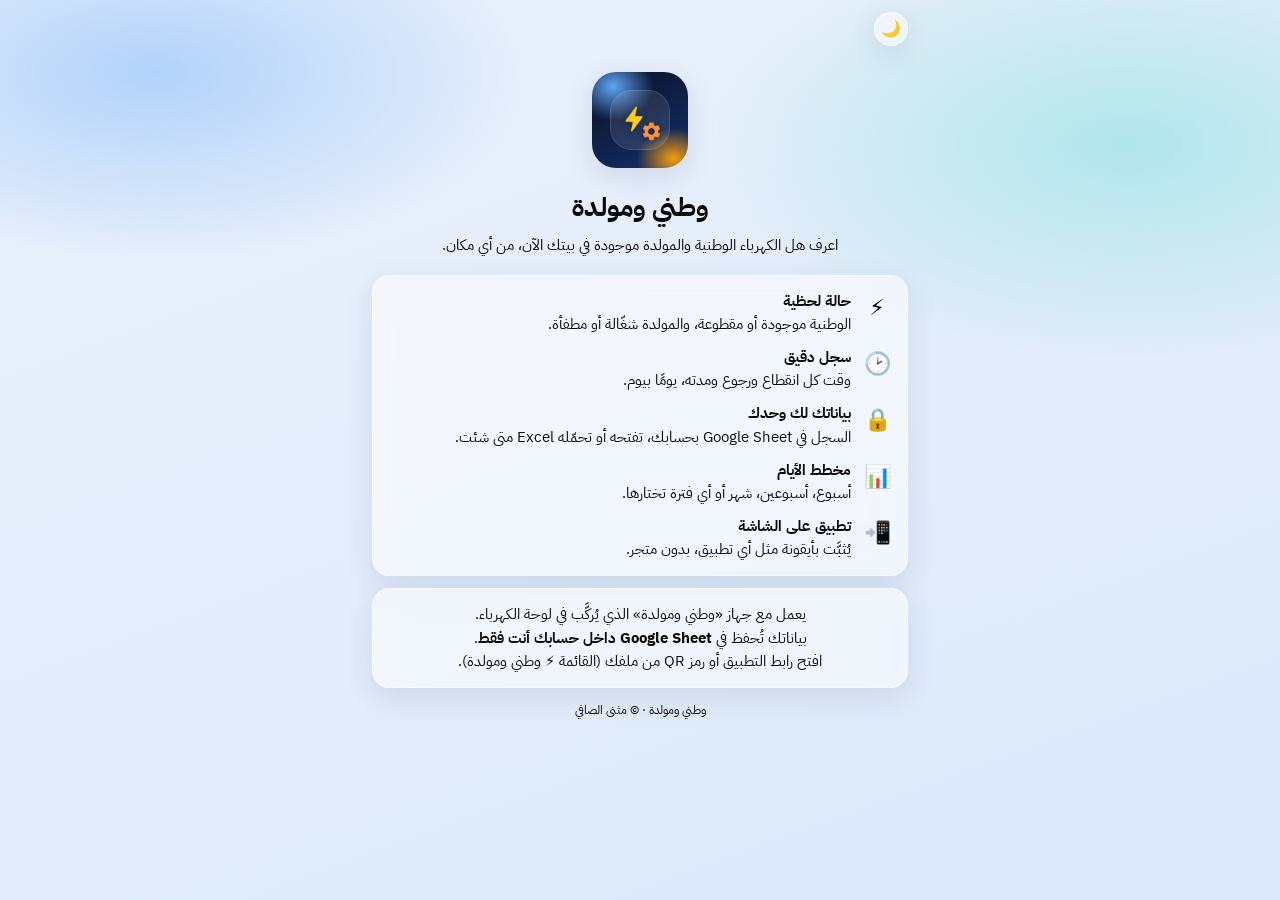
<file: index.html>
<!doctype html>
<html lang="ar" dir="rtl">
<head>
<meta charset="utf-8">
<meta name="viewport" content="width=device-width, initial-scale=1, viewport-fit=cover">
<meta name="theme-color" content="#eaf1fb">
<title>وطني ومولدة</title>
<link rel="icon" href="icon-192.png">
<link rel="apple-touch-icon" href="icon-180.png">
<script>
  // a customer who already opened their link goes straight to their app
  try{
    const q = new URLSearchParams(location.search);
    if (q.get("s") && q.get("k")) location.replace("app.html" + location.search);
    else if (localStorage.getItem("wm_cred")) location.replace("app.html");
  }catch(e){}
</script>
<link rel="preconnect" href="https://fonts.googleapis.com">
<link href="https://fonts.googleapis.com/css2?family=IBM+Plex+Sans+Arabic:wght@400;500;600;700&display=swap" rel="stylesheet">
<link rel="stylesheet" href="style.css">
<style>
  .hero{text-align:center;padding:26px 16px 18px}
  .hero img{width:96px;height:96px;border-radius:24px;box-shadow:var(--glass-sh)}
  .hero h1{font-size:26px;margin-top:12px}
  .hero p{font-size:15px;margin-top:4px}
  .feat{list-style:none;display:flex;flex-direction:column;gap:10px}
  .feat li{display:flex;gap:10px;align-items:flex-start;font-size:14.5px}
  .feat b{display:block}
  .feat .ic{font-size:22px;flex:none;width:32px;text-align:center}
  .tools-top{display:flex;justify-content:flex-start}
</style>
</head>
<body>
  <div class="tools-top"><button id="themeBtn" class="iconbtn" aria-label="تبديل الوضع ليل/نهار">🌙</button></div>
  <div class="hero">
    <img src="icon-512.png" alt="">
    <h1>وطني ومولدة</h1>
    <p>اعرف هل الكهرباء الوطنية والمولدة موجودة في بيتك الآن، من أي مكان.</p>
  </div>
  <div class="card">
    <ul class="feat">
      <li><span class="ic">⚡</span><span><b>حالة لحظية</b>الوطنية موجودة أو مقطوعة، والمولدة شغّالة أو مطفأة.</span></li>
      <li><span class="ic">🕑</span><span><b>سجل دقيق</b>وقت كل انقطاع ورجوع ومدته، يومًا بيوم.</span></li>
      <li><span class="ic">🔒</span><span><b>بياناتك لك وحدك</b>السجل في Google Sheet بحسابك، تفتحه أو تحمّله Excel متى شئت.</span></li>
      <li><span class="ic">📊</span><span><b>مخطط الأيام</b>أسبوع، أسبوعين، شهر أو أي فترة تختارها.</span></li>
      <li><span class="ic">📲</span><span><b>تطبيق على الشاشة</b>يُثبَّت بأيقونة مثل أي تطبيق، بدون متجر.</span></li>
    </ul>
  </div>
  <div class="card" style="text-align:center;font-size:14.5px">
    يعمل مع جهاز «وطني ومولدة» الذي يُركَّب في لوحة الكهرباء.<br>
    بياناتك تُحفظ في <b>Google Sheet داخل حسابك أنت فقط</b>.<br>
    افتح رابط التطبيق أو رمز QR من ملفك (القائمة ⚡ وطني ومولدة).
  </div>
  <div class="foot">وطني ومولدة · © مثنى الصافي</div>
<script src="common.js"></script>
<script>setupTheme(document.getElementById("themeBtn"));</script>
</body>
</html>
</file>
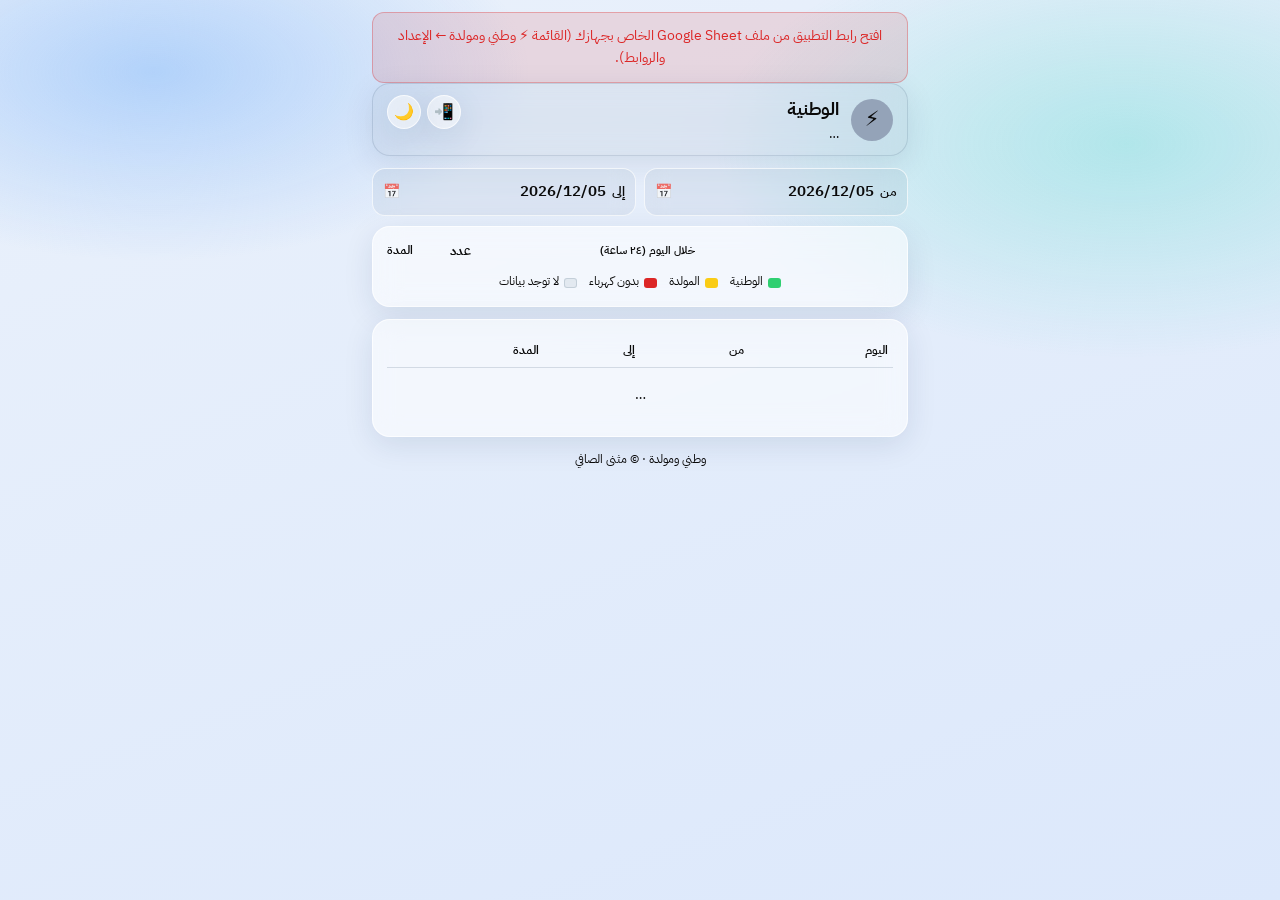
<file: app.html>
<!doctype html>
<html lang="ar" dir="rtl">
<head>
<meta charset="utf-8">
<meta name="viewport" content="width=device-width, initial-scale=1, viewport-fit=cover">
<meta name="theme-color" content="#eaf1fb">
<title>وطني ومولدة</title>
<meta name="application-name" content="وطني ومولدة">
<meta name="apple-mobile-web-app-title" content="وطني ومولدة">
<meta name="apple-mobile-web-app-capable" content="yes">
<meta name="mobile-web-app-capable" content="yes">
<meta name="apple-mobile-web-app-status-bar-style" content="default">
<link rel="manifest" href="manifest.webmanifest">
<link rel="icon" href="icon-192.png">
<link rel="apple-touch-icon" href="icon-180.png">
<link rel="preconnect" href="https://fonts.googleapis.com">
<link href="https://fonts.googleapis.com/css2?family=IBM+Plex+Sans+Arabic:wght@400;500;600;700&display=swap" rel="stylesheet">
<link rel="stylesheet" href="style.css">
</head>
<body>
  <div id="err" class="err"></div>

  <!-- status: national grid + generator -->
  <div class="status">
    <div class="srow unk" id="rowGrid">
      <div class="dot" id="dotGrid">⚡</div>
      <div class="stext">
        <div class="st" id="tGrid">الوطنية</div>
        <div class="ss" id="sGrid">…</div>
      </div>
      <div class="tools">
        <button id="installBtn" class="iconbtn" aria-label="تثبيت التطبيق" style="display:none">📲</button>
        <button id="themeBtn" class="iconbtn" aria-label="تبديل الوضع ليل/نهار">🌙</button>
      </div>
    </div>
    <div class="srow unk" id="rowGen" style="display:none">
      <div class="dot" id="dotGen">⚙️</div>
      <div class="stext">
        <div class="st" id="tGen">المولدة</div>
        <div class="ss" id="sGen">…</div>
      </div>
    </div>
  </div>

  <!-- period: from / to (default = current week, Saturday → today) -->
  <div class="range">
    <label class="rf"><span>من</span><b class="dv"></b><span class="ci">📅</span><input type="date" id="fromD"></label>
    <label class="rf"><span>إلى</span><b class="dv"></b><span class="ci">📅</span><input type="date" id="toD"></label>
  </div>

  <div class="card">
    <div class="tl-head">
      <span class="d"></span>
      <span class="barlbl">خلال اليوم (٢٤ ساعة)</span>
      <span class="cnt">عدد</span>
      <span class="dsum">المدة</span>
    </div>
    <div id="timeline"></div>
    <div class="legend">
      <span><i style="background:var(--onfill)"></i> الوطنية</span>
      <span id="lgGen"><i style="background:var(--genfill)"></i> المولدة</span>
      <span><i style="background:var(--off)"></i> بدون كهرباء</span>
      <span><i style="background:var(--nodata);border:1px solid var(--line)"></i> لا توجد بيانات</span>
    </div>
  </div>

  <div class="card">
    <table>
      <thead><tr><th>اليوم</th><th>من</th><th>إلى</th><th>المدة</th></tr></thead>
      <tbody id="outBody"><tr><td colspan="4" class="empty">…</td></tr></tbody>
    </table>
  </div>

  <div class="foot">وطني ومولدة · © مثنى الصافي</div>

<div class="sheet" id="sheet" role="dialog" aria-modal="true">
  <div class="box">
    <h4 id="sheetTitle"></h4>
    <div id="sheetBody"></div>
    <button class="close" id="sheetClose">تم</button>
  </div>
</div>

<script src="common.js"></script>
<script>
const $ = (id) => document.getElementById(id);

// The customer's link carries their Google Apps Script id (?s=) and view key (?k=). Both are
// remembered so the home-screen icon keeps working. Data comes straight from the customer's
// own Google Sheet; nothing passes through any other server.
const CRED = (() => {
  const q = new URLSearchParams(location.search), s = q.get("s"), k = q.get("k");
  if (s && k && /^[\w-]{20,120}$/.test(s) && /^[0-9a-f]{24}$/.test(k)) {
    try { localStorage.setItem("wm_cred", JSON.stringify({ s, k })); } catch {}
    return { s, k };
  }
  try { return JSON.parse(localStorage.getItem("wm_cred") || "null"); } catch { return null; }
})();

const TEXT = {
  grid: { on: "الوطنية موجودة", off: "الوطنية مقطوعة", back: "رجعت", gone: "انقطعت" },
  gen:  { on: "المولدة شغّالة", off: "المولدة مطفأة", back: "اشتغلت", gone: "انطفأت" },
};

let selDay = "", data = null, range = null, parts = [], END = 0;

// Read the from/to fields (swap if reversed, no future dates, at most MAX_RANGE days).
function rangeOf(){
  const today = keyOf(new Date());
  let f = $("fromD").value || weekStartKey(), t = $("toD").value || today;
  if (t > today) t = today;
  if (f > t) [f, t] = [t, f];
  const minF = keyOf(new Date(dayStart(t) - (MAX_RANGE - 1)*DAY));
  if (f < minF) f = minF;
  $("fromD").value = f; $("toD").value = t; syncDates();
  return { from:f, to:t };
}
const live = () => range && range.to >= keyOf(new Date());   // auto-refresh only if the range reaches today

async function load(){
  if (!CRED) { showErr("افتح رابط التطبيق من ملف Google Sheet الخاص بجهازك (القائمة ⚡ وطني ومولدة ← الإعداد والروابط)."); return; }
  range = rangeOf();
  try{
    const url = `https://script.google.com/macros/s/${CRED.s}/exec?k=${CRED.k}&from=${range.from}&to=${range.to}`;
    const res = await fetch(url, { cache:"no-store" });
    if (!res.ok) throw new Error("تعذّر الاتصال بملف Google (" + res.status + ")");
    const j = await res.json();
    if (j.error) throw new Error(j.error === "forbidden" ? "الرابط غير صالح. افتح الرابط الجديد من ملف Google Sheet." : j.error);
    data = j;
    $("err").style.display = "none";
    render();
  }catch(e){ showErr(e instanceof TypeError ? "تعذّر الاتصال. تأكد من الإنترنت ومن نشر السكربت (Anyone)." : e.message); }
}
function showErr(m){ $("err").textContent = m; $("err").style.display = "block"; }

function statusRow(which, rowId, tId, sId){
  const s = data[which], T = TEXT[which], row = $(rowId), g = which === "gen" ? " gen" : "";
  const open = s.offs.find(o => !o.ended_at), lastEnd = s.offs.find(o => o.ended_at);
  if (s.on == null){
    row.className = "srow unk" + g; $(tId).textContent = which === "grid" ? "الوطنية" : "المولدة";
    $(sId).textContent = "بانتظار أول قراءة من الجهاز…";
  } else if (s.on){
    row.className = "srow on" + g; $(tId).textContent = T.on;
    $(sId).textContent = lastEnd ? `${T.back} ${relDay(lastEnd.ended_at)}الساعة ${tm(lastEnd.ended_at)}` : "";
  } else {
    row.className = "srow off" + g; $(tId).textContent = T.off;
    $(sId).textContent = open ? `منذ ${dur(Date.now() - new Date(open.started_at).getTime())} · ${T.gone} ${relDay(open.started_at)}${tm(open.started_at)}` : "";
  }
}

// Split every national-grid outage into "on the generator" (yellow) and "no power" (red) parts.
function splitParts(){
  const t = (d) => new Date(d).getTime();
  const gen = data.gen && (data.gen.on != null || data.gen.offs.length) ? data.gen.offs.map(o => [t(o.started_at), o.ended_at ? t(o.ended_at) : END]) : null;
  const out = [];
  for (const o of data.grid.offs){
    const a = t(o.started_at), z = o.ended_at ? t(o.ended_at) : END, open = !o.ended_at;
    if (!gen){ out.push({ k:"none", a, z, open }); continue; }
    const cuts = gen.map(([s, e]) => [Math.max(s, a), Math.min(e, z)]).filter(([s, e]) => e > s).sort((x, y) => x[0] - y[0]);
    let p = a;
    for (const [s, e] of cuts){
      if (e <= p) continue;
      if (s > p) out.push({ k:"gen", a:p, z:s });
      out.push({ k:"none", a:Math.max(s, p), z:e });
      p = e;
    }
    if (z > p) out.push({ k:"gen", a:p, z });
    if (open && out.length) out[out.length - 1].open = true;
  }
  return out.filter(x => x.z > x.a).sort((x, y) => y.a - x.a);
}

function render(){
  document.title = data.name ? `${data.name} · وطني ومولدة` : "وطني ومولدة";
  const hasGen = !!data.gen;
  $("lgGen").style.display = hasGen ? "" : "none";
  if (data.online){
    statusRow("grid", "rowGrid", "tGrid", "sGrid");
    if (hasGen) statusRow("gen", "rowGen", "tGen", "sGen");
    $("rowGen").style.display = hasGen ? "" : "none";
    $("dotGrid").textContent = "⚡";
  } else {
    // device silent: the last known state can't be trusted, say so instead
    $("rowGrid").className = "srow unk"; $("dotGrid").textContent = "📡";
    $("tGrid").textContent = "الجهاز غير متصل";
    $("sGrid").textContent = data.last_seen ? `آخر اتصال قبل ${dur(Date.now() - new Date(data.last_seen).getTime())}` : "لم يتصل بعد · تأكد من الكهرباء والواي فاي";
    $("rowGen").style.display = "none";
  }

  const now = Date.now();
  const since = data.since ? new Date(data.since).getTime() : Infinity;
  END = data.online ? now : (data.last_seen ? new Date(data.last_seen).getTime() : now);
  parts = splitParts();
  $("timeline").innerHTML = timelineRows(range, data.grid.offs, parts, since, END, now);
  if (selDay && !$("timeline").querySelector(`[data-key="${selDay}"]`)) selDay = "";
  highlightDay(); renderLog();
}

function highlightDay(){
  document.querySelectorAll("#timeline .tl-row").forEach(r => r.classList.toggle("sel", !!selDay && r.dataset.key === selDay));
}
function renderLog(){
  const list = selDay ? parts.filter(x => keyOf(new Date(x.a)) === selDay) : parts;
  $("outBody").innerHTML = list.length ? list.map(x => {
    const e = x.open ? `<b style="color:var(--${x.k === "gen" ? "gen" : "off"})">مستمر</b>` : tm(x.z);
    return `<tr><td><i class="pd ${x.k}"></i>${dayName(x.a)}</td><td>${tm(x.a)}</td><td>${e}</td><td>${dur(x.z - x.a)}</td></tr>`;
  }).join("") : `<tr><td colspan="4" class="empty">${selDay ? "لم تنقطع الوطنية في هذا اليوم" : "لا توجد انقطاعات مسجّلة في هذه المدة"}</td></tr>`;
}

// Show dates as yyyy/mm/dd (native date fields follow the phone's format, so they stay invisible on top)
function syncDates(){
  document.querySelectorAll(".rf input[type=date]").forEach(i => {
    const v = i.parentElement.querySelector(".dv");
    if (v) v.textContent = i.value ? i.value.replace(/-/g, "/") : "—";
  });
}
document.querySelectorAll(".rf input[type=date]").forEach(i => {
  i.addEventListener("input", syncDates);
  i.addEventListener("change", syncDates);
  i.addEventListener("click", () => { try { i.showPicker(); } catch (e) {} });
});
["fromD", "toD"].forEach(id => $(id).addEventListener("change", () => { selDay = ""; load(); }));
$("timeline").addEventListener("click", (e) => {
  const row = e.target.closest(".tl-row"); if (!row) return;
  selDay = (selDay === row.dataset.key) ? "" : row.dataset.key;
  highlightDay(); renderLog();
  $("outBody").scrollIntoView({ behavior:"smooth", block:"center" });
});

(function initDates(){
  const today = keyOf(new Date());
  $("fromD").value = weekStartKey(); $("toD").value = today;
  $("fromD").max = today; $("toD").max = today;
  syncDates();
})();

setupTheme($("themeBtn"));
setupInstall($("installBtn"), $("sheet"), $("sheetTitle"), $("sheetBody"), $("sheetClose"));

selDay = keyOf(new Date());   // focus on today when the app opens
load();
setInterval(() => { if (!document.hidden && live()) load(); }, 60000);
document.addEventListener("visibilitychange", () => { if (!document.hidden && live()) load(); });
</script>
</body>
</html>
</file>
<file: style.css>
:root{
  color-scheme:light;
  --text:#0a0a0a; --mute:#0a0a0a; --line:rgba(13,42,74,.14);
  --bg1:#eaf1fb; --bg2:#dce8fb; --blob1:rgba(96,165,250,.40); --blob2:rgba(45,212,191,.28);
  --glass:rgba(255,255,255,.55); --glass-brd:rgba(255,255,255,.7); --glass-sh:0 8px 30px rgba(13,42,74,.10);
  --accent:#2563eb;
  --on:#16a34a; --onfill:#2fcf71; --off:#dc2626; --unk:#94a3b8;
  --gen:#eab308; --genfill:#facc15; --genbg:rgba(250,204,21,.22); --genbrd:rgba(202,138,4,.40);
  --onbg:rgba(52,199,89,.16); --onbrd:rgba(22,163,74,.30);
  --offbg:rgba(220,38,38,.12); --offbrd:rgba(220,38,38,.30);
  --unkbg:rgba(148,163,184,.14); --unkbrd:rgba(13,42,74,.12);
  --nodata:rgba(13,42,74,.07); --rowhover:rgba(13,42,74,.05); --sel:rgba(37,99,235,.13);
  --seg-bg:rgba(13,42,74,.05); --seg-act:rgba(255,255,255,.85);
  --pill:rgba(255,255,255,.6);
}
@media (prefers-color-scheme: dark){ :root:not([data-theme="light"]){
  color-scheme:dark;
  --text:#ffffff; --mute:#ffffff; --line:rgba(255,255,255,.14);
  --bg1:#0b1222; --bg2:#0e1830; --blob1:rgba(59,130,246,.22); --blob2:rgba(16,185,129,.16);
  --glass:rgba(20,28,44,.55); --glass-brd:rgba(255,255,255,.10); --glass-sh:0 8px 30px rgba(0,0,0,.40);
  --accent:#3b82f6;
  --onbg:rgba(34,197,94,.18); --onbrd:rgba(52,199,89,.35);
  --offbg:rgba(239,68,68,.20); --offbrd:rgba(248,113,113,.40);
  --genbg:rgba(250,204,21,.16); --genbrd:rgba(250,204,21,.40);
  --unkbg:rgba(255,255,255,.05); --unkbrd:rgba(255,255,255,.12);
  --nodata:rgba(255,255,255,.08); --rowhover:rgba(255,255,255,.06); --sel:rgba(59,130,246,.22);
  --seg-bg:rgba(255,255,255,.06); --seg-act:rgba(255,255,255,.14);
  --pill:rgba(255,255,255,.10);
} }
:root[data-theme="dark"]{
  color-scheme:dark;
  --text:#ffffff; --mute:#ffffff; --line:rgba(255,255,255,.14);
  --bg1:#0b1222; --bg2:#0e1830; --blob1:rgba(59,130,246,.22); --blob2:rgba(16,185,129,.16);
  --glass:rgba(20,28,44,.55); --glass-brd:rgba(255,255,255,.10); --glass-sh:0 8px 30px rgba(0,0,0,.40);
  --accent:#3b82f6;
  --onbg:rgba(34,197,94,.18); --onbrd:rgba(52,199,89,.35);
  --offbg:rgba(239,68,68,.20); --offbrd:rgba(248,113,113,.40);
  --genbg:rgba(250,204,21,.16); --genbrd:rgba(250,204,21,.40);
  --unkbg:rgba(255,255,255,.05); --unkbrd:rgba(255,255,255,.12);
  --nodata:rgba(255,255,255,.08); --rowhover:rgba(255,255,255,.06); --sel:rgba(59,130,246,.22);
  --seg-bg:rgba(255,255,255,.06); --seg-act:rgba(255,255,255,.14);
  --pill:rgba(255,255,255,.10);
}
*{margin:0;padding:0;box-sizing:border-box;font-family:'IBM Plex Sans Arabic',system-ui,sans-serif;-webkit-tap-highlight-color:transparent}
html,body{min-height:100%}
body{background:linear-gradient(160deg,var(--bg1),var(--bg2));background-attachment:fixed;color:var(--text);line-height:1.6;font-size:15px;
  padding:calc(env(safe-area-inset-top) + 12px) 12px calc(env(safe-area-inset-bottom) + 26px);
  max-width:560px;margin:0 auto}
body::before{content:"";position:fixed;inset:0;z-index:-1;pointer-events:none;
  background:radial-gradient(42% 30% at 12% 8%,var(--blob1),transparent 70%),radial-gradient(46% 34% at 88% 16%,var(--blob2),transparent 70%)}
.iconbtn{flex:none;width:34px;height:34px;border-radius:50%;border:1px solid var(--glass-brd);background:var(--glass);
  -webkit-backdrop-filter:blur(12px);backdrop-filter:blur(12px);box-shadow:var(--glass-sh);
  font-size:16px;line-height:1;cursor:pointer;display:flex;align-items:center;justify-content:center}
.card{background:var(--glass);border:1px solid var(--glass-brd);border-radius:18px;padding:14px;margin-bottom:12px;
  -webkit-backdrop-filter:blur(14px);backdrop-filter:blur(14px);box-shadow:var(--glass-sh)}
/* period selector */
.seg{display:flex;background:var(--seg-bg);border:1px solid var(--glass-brd);border-radius:13px;padding:4px;margin-bottom:10px;gap:2px;-webkit-backdrop-filter:blur(12px);backdrop-filter:blur(12px)}
.seg button{flex:1;border:none;background:transparent;color:var(--mute);font-size:12.5px;font-weight:600;
  padding:9px 1px;border-radius:9px;cursor:pointer;font-family:inherit;transition:.15s;white-space:nowrap}
.seg button.act{background:var(--seg-act);color:var(--text);box-shadow:0 1px 6px rgba(0,0,0,.12)}
.custom{display:none;gap:8px;align-items:flex-end;margin-bottom:12px;flex-wrap:wrap}
.custom.show{display:flex}
.fld{flex:1;min-width:110px}
.fld label{display:block;font-size:12px;color:var(--mute);margin-bottom:4px}
.fld input{width:100%;border:1px solid var(--glass-brd);border-radius:10px;padding:9px 10px;font-size:14px;
  font-family:inherit;color:var(--text);background:var(--glass)}
.custom .go{background:var(--accent);color:#fff;border:none;border-radius:10px;padding:10px 20px;
  font-size:14px;font-weight:600;cursor:pointer;font-family:inherit;flex:1}
h3{font-size:14px;color:var(--mute);font-weight:600;margin-bottom:10px}
.hint{font-size:11.5px;color:var(--mute);margin:-4px 0 10px}
/* timeline */
.tl-head{display:flex;align-items:center;gap:6px;margin-bottom:8px;font-size:11px;color:var(--mute);font-weight:600}
.tl-head .barlbl{flex:1;text-align:center}
.tl-head .cnt{color:var(--mute);font-weight:600}
.tl-row{display:flex;align-items:center;gap:6px;margin-bottom:5px;cursor:pointer;padding:3px 4px;border-radius:9px;transition:.12s}
.tl-row:active{background:var(--rowhover)}
.tl-row.sel{background:var(--sel)}
.tl-row.sel .d{color:var(--text);font-weight:700}
.tl-row.sel .bar{box-shadow:0 0 0 2px var(--text)}
.d{width:74px;font-size:11px;color:var(--mute);flex:none;white-space:nowrap;overflow:hidden;text-overflow:ellipsis}
.bar{flex:1;height:14px;border-radius:5px;background:var(--nodata);position:relative;overflow:hidden;border:1px solid var(--line)}
.bar i{position:absolute;top:0;bottom:0}
.bar i.on{background:var(--onfill)}
.bar i.off{background:var(--off)}
.cnt{width:30px;flex:none;text-align:center;font-size:13px;font-weight:700;color:var(--off);font-variant-numeric:tabular-nums}
.cnt.z{color:var(--text);font-weight:500}
.dsum{width:52px;flex:none;text-align:left;font-size:11.5px;color:var(--mute);font-variant-numeric:tabular-nums}
.tl-row.sel .dsum{color:var(--text);font-weight:600}
.legend{display:flex;gap:12px;justify-content:center;margin-top:12px;font-size:11.5px;color:var(--mute);flex-wrap:wrap}
.legend span{display:flex;align-items:center;gap:5px}
.legend i{width:13px;height:10px;border-radius:3px;display:inline-block}
table{width:100%;border-collapse:collapse}
th{font-size:12px;color:var(--mute);font-weight:600;text-align:right;padding:7px 5px;border-bottom:1px solid var(--line)}
td{padding:9px 5px;border-bottom:1px solid var(--line);font-variant-numeric:tabular-nums;font-size:14px}
tr:last-child td{border-bottom:none}
.empty{text-align:center;color:var(--mute);padding:16px}
.foot{text-align:center;font-size:12px;color:var(--mute);margin-top:6px;line-height:1.8}
.sheet{position:fixed;inset:0;z-index:20;display:none;align-items:flex-end;justify-content:center;background:rgba(0,0,0,.35)}
.sheet.show{display:flex}
.sheet .box{width:100%;max-width:560px;margin:0 10px calc(env(safe-area-inset-bottom) + 10px);padding:18px 18px 14px;border-radius:20px;
  background:var(--glass);border:1px solid var(--glass-brd);box-shadow:var(--glass-sh);-webkit-backdrop-filter:blur(18px);backdrop-filter:blur(18px)}
.sheet h4{font-size:17px;margin-bottom:8px}
.sheet ol{padding-inline-start:20px;line-height:2;font-size:14.5px}
.sheet .close{margin-top:12px;width:100%;border:none;border-radius:12px;padding:11px;font:inherit;font-weight:600;background:var(--accent);color:#fff;cursor:pointer}
.err{background:var(--offbg);border:1px solid var(--offbrd);color:var(--off);border-radius:12px;padding:12px;text-align:center;font-size:14px;display:none}

/* status rows (one per line: national grid, generator) */
.status{display:flex;flex-direction:column;gap:8px;margin-bottom:12px}
.srow{display:flex;align-items:center;gap:12px;border-radius:18px;padding:11px 14px;border:1px solid;
  -webkit-backdrop-filter:blur(14px);backdrop-filter:blur(14px);box-shadow:var(--glass-sh)}
.srow.on{background:var(--onbg);border-color:var(--onbrd)}
.srow.off{background:var(--offbg);border-color:var(--offbrd)}
.srow.unk{background:var(--unkbg);border-color:var(--unkbrd)}
.dot{width:42px;height:42px;border-radius:50%;flex:none;display:flex;align-items:center;justify-content:center;font-size:21px}
.srow.on .dot{background:var(--on)} .srow.off .dot{background:var(--off)} .srow.unk .dot{background:var(--unk)}
.stext{flex:1;min-width:0}
.st{font-size:18px;font-weight:700;white-space:nowrap;overflow:hidden;text-overflow:ellipsis}
.ss{font-size:13px;color:var(--mute);white-space:nowrap;overflow:hidden;text-overflow:ellipsis}
.ss:empty{display:none}
.tools{display:flex;gap:6px;flex:none;align-self:flex-start}
.pill{flex:none;background:var(--pill);border:1px solid var(--glass-brd);color:var(--mute);font-size:11px;border-radius:999px;padding:4px 9px;white-space:nowrap}
/* generator = yellow (running), red (off) */
.srow.on.gen{background:var(--genbg);border-color:var(--genbrd)}
.srow.on.gen .dot{background:var(--gen)}
.bar i.gen{background:var(--genfill)}
.bar i.none{background:var(--off)}
.pd{display:inline-block;width:9px;height:9px;border-radius:50%;margin-inline-end:6px;vertical-align:middle}
.pd.gen{background:var(--gen)} .pd.none{background:var(--off)}
/* period: from / to */
.range{display:flex;gap:8px;margin-bottom:10px}
.rf{flex:1;min-width:0;display:flex;align-items:center;gap:6px;background:var(--seg-bg);border:1px solid var(--glass-brd);border-radius:13px;padding:4px 10px;
  -webkit-backdrop-filter:blur(12px);backdrop-filter:blur(12px)}
.rf span{flex:none;font-size:12.5px;font-weight:600;color:var(--mute)}
.rf input{flex:1;min-width:0;width:100%;border:none;background:transparent;font:inherit;font-size:14px;color:var(--text);padding:6px 0;outline:none}
.rf{position:relative}
.rf .dv{flex:1;min-width:0;font-size:14.5px;font-weight:600;color:var(--text);padding:7px 0;direction:ltr;text-align:right;font-variant-numeric:tabular-nums;white-space:nowrap}
.rf .ci{flex:none;font-size:14px;opacity:.75}
.rf input[type=date]{position:absolute;inset:0;width:100%;height:100%;opacity:0;cursor:pointer;padding:0;margin:0;border:0}
</file>
